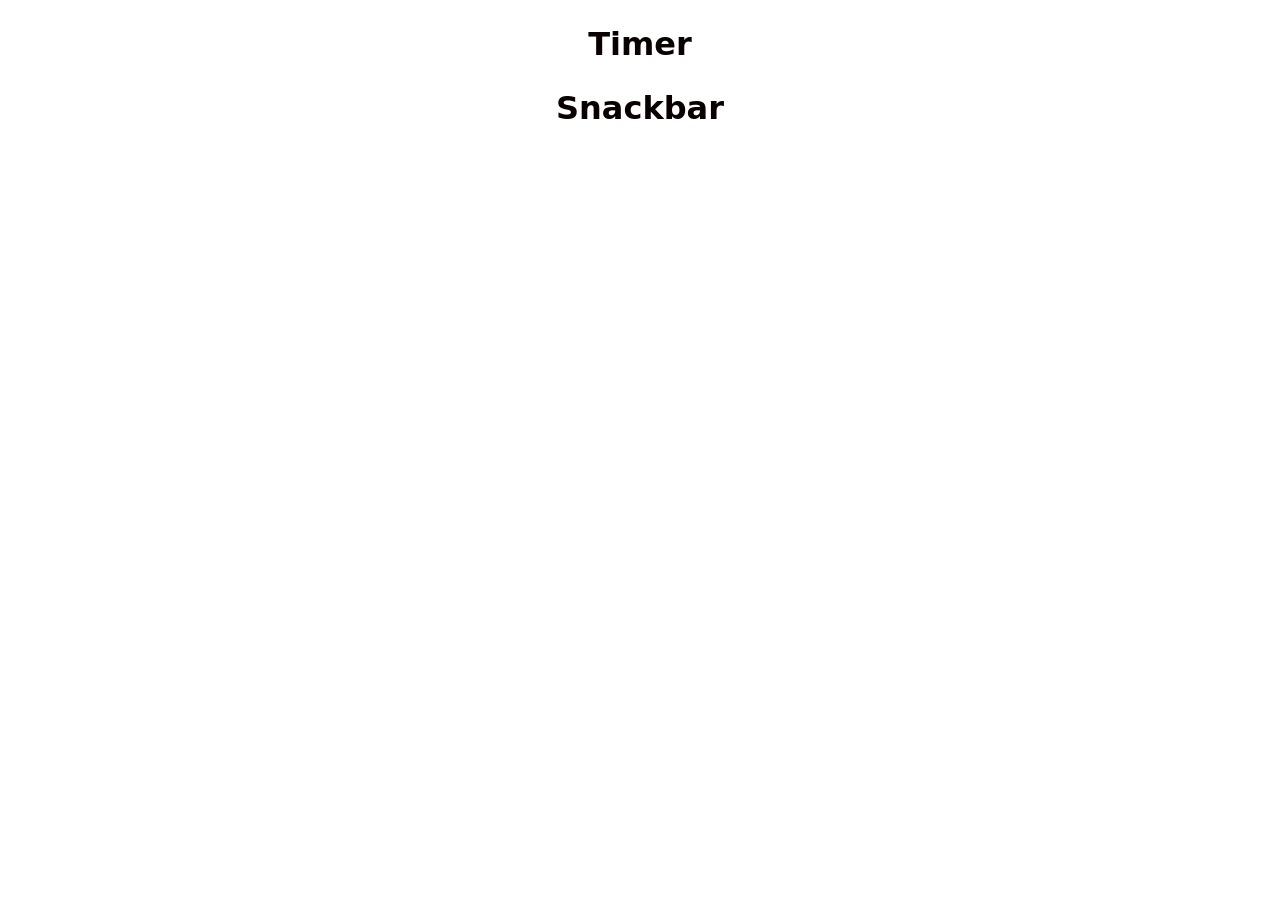
<file: src/index.html>
<!doctype html>
<html lang="en">
  <head>
    <meta charset="UTF-8" />
    <link rel="icon" type="image/svg+xml" href="/favicon.svg" />
    <meta name="viewport" content="width=device-width, initial-scale=1.0" />
    <title>goit-js-hw-10</title>
    <link rel="stylesheet" href="./css/styles.css" />
  </head>
  <body>
    <div class="container">
      <ul>
        <li><a href="./1-timer.html">Timer</a></li>
        <li><a href="./2-snackbar.html">Snackbar</a></li>
      </ul>
    </div>
  </body>
</html>
</file>
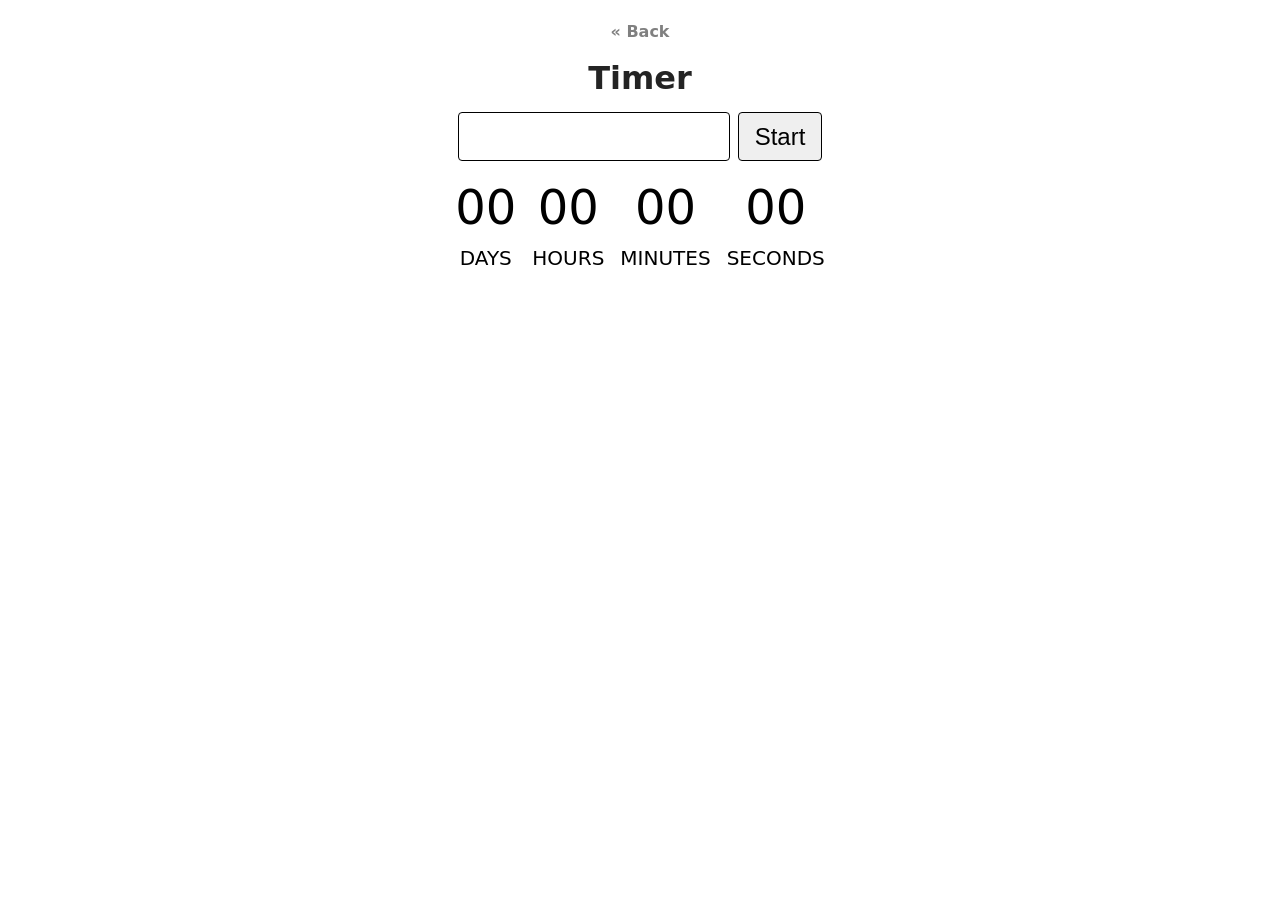
<file: src/1-timer.html>
<!doctype html>
<html lang="en">
  <head>
    <meta charset="UTF-8" />
    <meta name="viewport" content="width=device-width, initial-scale=1.0" />
    <link rel="stylesheet" href="./css/styles.css" />
    <title>Timer</title>
  </head>
  <body>
    <div class="container">
      <a class="link" href="index.html">&laquo; Back</a>
      <h1>Timer</h1>
      <div class="timer-container">
        <input type="text" id="datetime-picker" />
        <button type="button" data-start>Start</button>
      </div>
      <div class="timer">
        <div class="field">
          <span class="value" data-days>00</span>
          <span class="label">Days</span>
        </div>
        <div class="field">
          <span class="value" data-hours>00</span>
          <span class="label">Hours</span>
        </div>
        <div class="field">
          <span class="value" data-minutes>00</span>
          <span class="label">Minutes</span>
        </div>
        <div class="field">
          <span class="value" data-seconds>00</span>
          <span class="label">Seconds</span>
        </div>
      </div>
    </div>

    <script type="module" src="./js/1-timer.js"></script>
  </body>
</html>
</file>
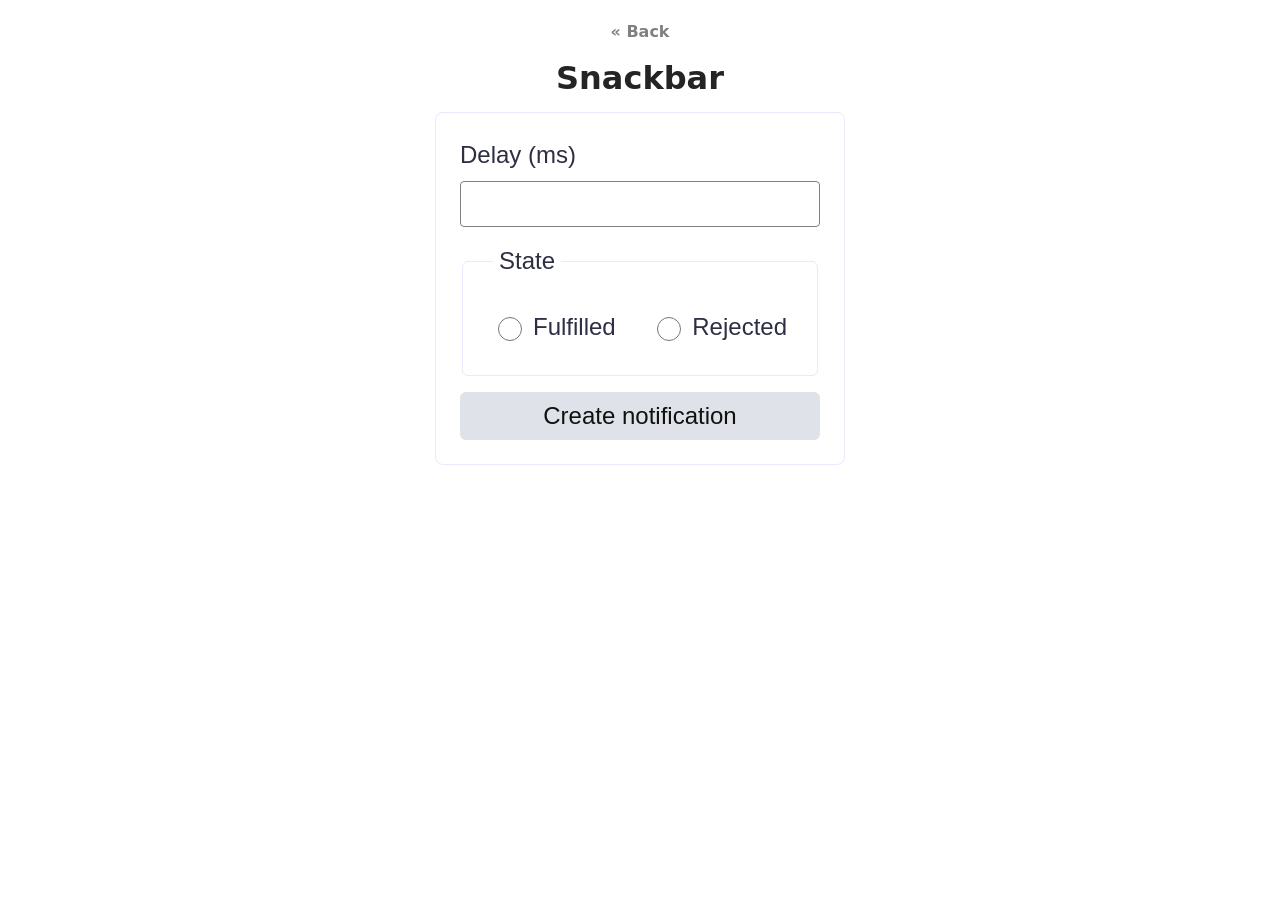
<file: src/2-snackbar.html>
<!doctype html>
<html lang="en">
  <head>
    <meta charset="UTF-8" />
    <meta name="viewport" content="width=device-width, initial-scale=1.0" />
    <link rel="stylesheet" href="./css/styles.css" />
    <title>Snackbar</title>
  </head>
  <body>
    <div class="container">
      <a class="link" href="index.html">&laquo; Back</a>
      <h1>Snackbar</h1>
      <form class="form">
        <label>
          Delay (ms)
          <input type="number" name="delay" required />
        </label>

        <fieldset>
          <legend>State</legend>
          <label>
            <input type="radio" name="state" value="fulfilled" required />
            Fulfilled
          </label>
          <label>
            <input type="radio" name="state" value="rejected" required />
            Rejected
          </label>
        </fieldset>

        <button type="submit">Create notification</button>
      </form>

      <script type="module" src="./js/2-snackbar.js"></script>
    </div>
  </body>
</html>
</file>
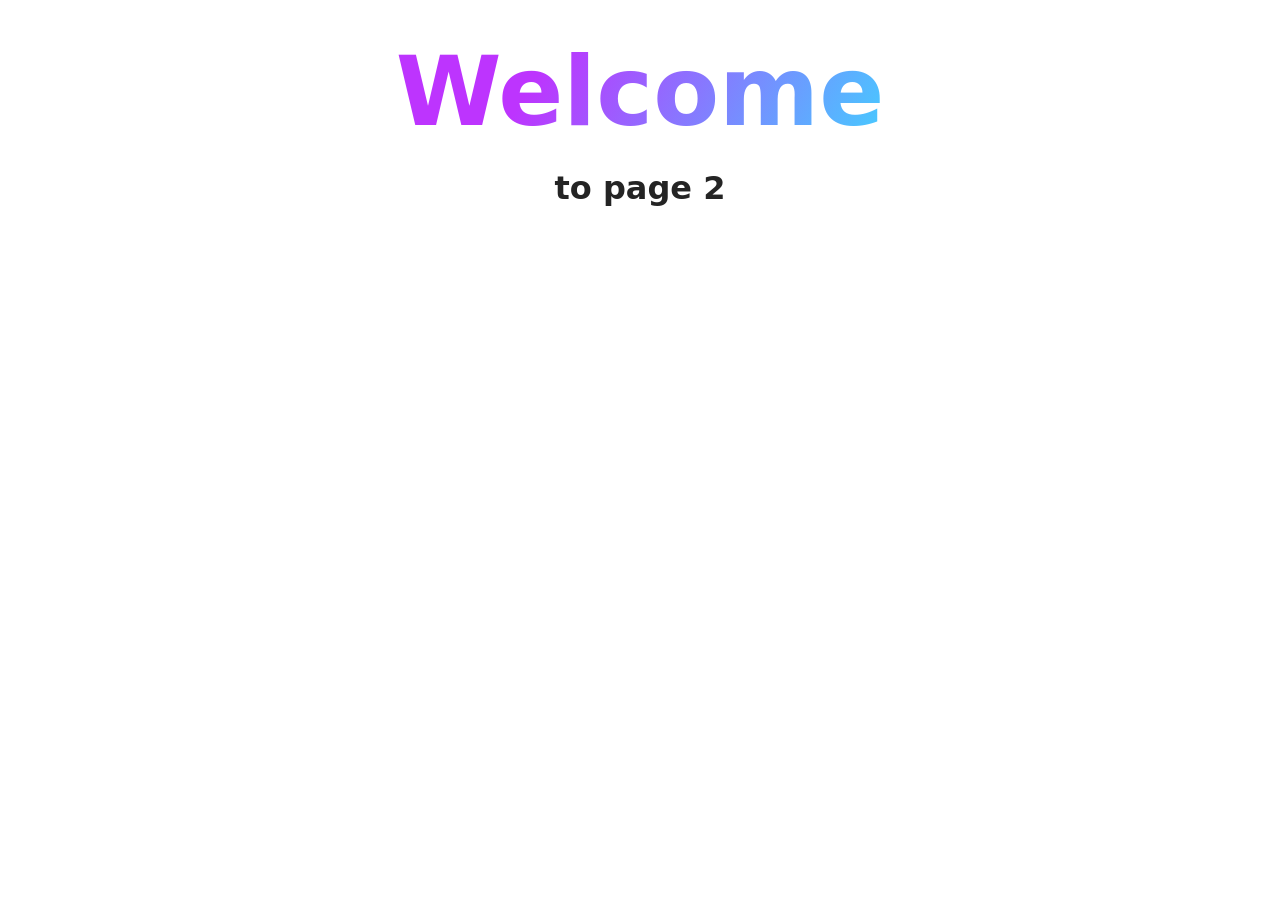
<file: src/page-2.html>
<!DOCTYPE html>
<html lang="en">
  <head>
    <meta charset="UTF-8" />
    <meta http-equiv="X-UA-Compatible" content="IE=edge" />
    <meta name="viewport" content="width=device-width, initial-scale=1.0" />
    <title>Page 2</title>
    <link rel="stylesheet" href="./css/styles.css" />
  </head>
  <body>
    <load
      src="./partials/header.html"
      icon-path="./img/sprite.svg#logo"
      highlight-act="active"
    />

    <main>
      <div class="container">
        <h1 class="main-title">
          <span class="main-title-gradient">Welcome</span> to page 2
        </h1>
        <load src="./partials/back-link.html" />
      </div>
    </main>

    <load src="./partials/footer.html" />
  </body>
</html>
</file>
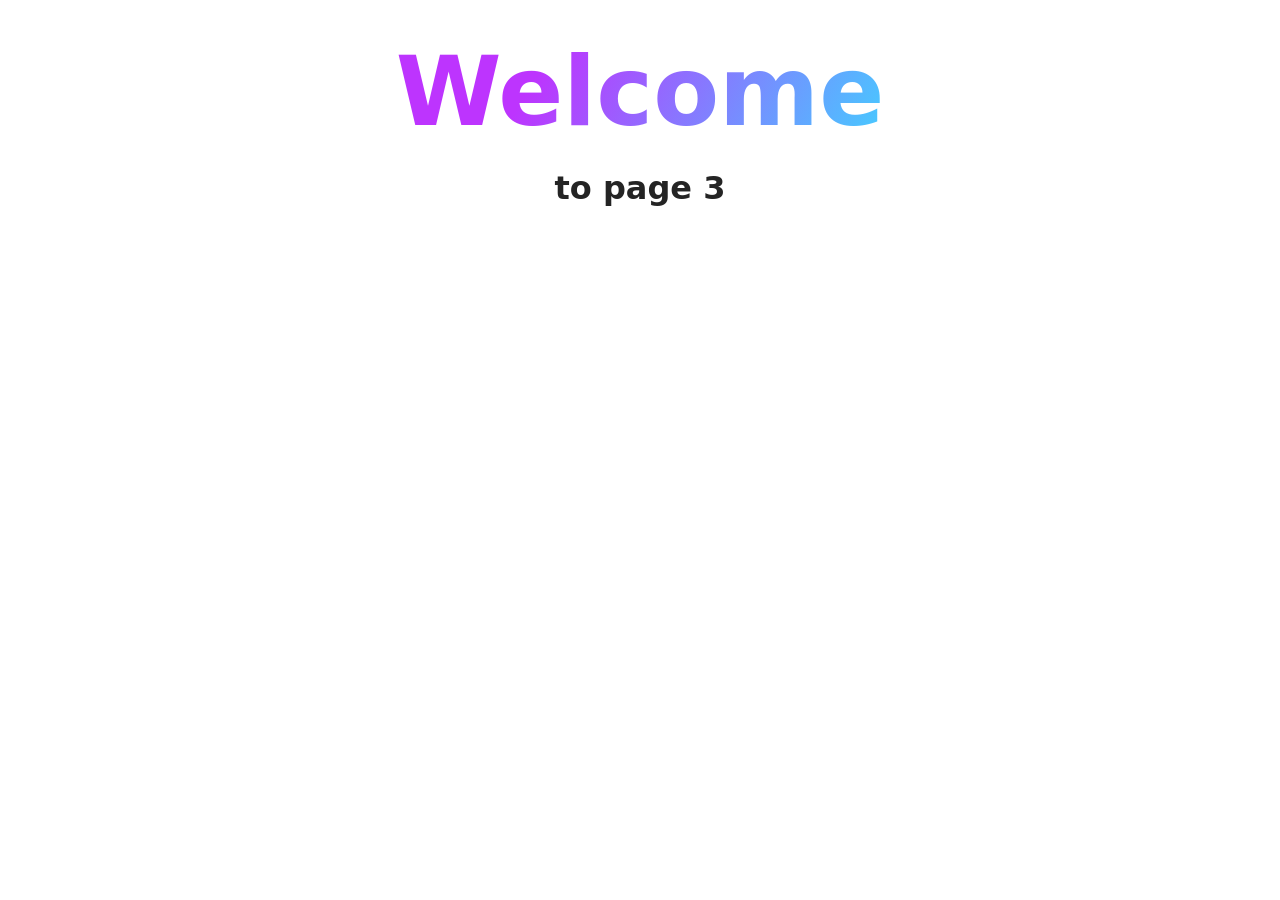
<file: src/page-3.html>
<!DOCTYPE html>
<html lang="en">
  <head>
    <meta charset="UTF-8" />
    <meta http-equiv="X-UA-Compatible" content="IE=edge" />
    <meta name="viewport" content="width=device-width, initial-scale=1.0" />
    <title>Page 3</title>
    <link rel="stylesheet" href="./css/styles.css" />
  </head>
  <body>
    <load
      src="./partials/header.html"
      icon-path="./img/sprite.svg#logo"
      highlight-curr="active"
    />

    <main>
      <div class="container">
        <h1 class="main-title">
          <span class="main-title-gradient">Welcome</span> to page 3
        </h1>
        <load src="./partials/back-link.html" />
      </div>
    </main>

    <load src="./partials/footer.html" />
  </body>
</html>
</file>
<file: src/css/styles.css>
/**
  |============================
  | include css partials with
  | default @import url()
  |============================
*/
/* Common styles */
@import url('./reset.css');
@import url('./base.css');
@import url('./container.css');
@import url('./animations.css');

/* Sections style */
@import url('./header.css');
@import url('./vite-promo.css');
@import url('./badges.css');
@import url('./back-link.css');
@import url('./footer.css');
</file>
